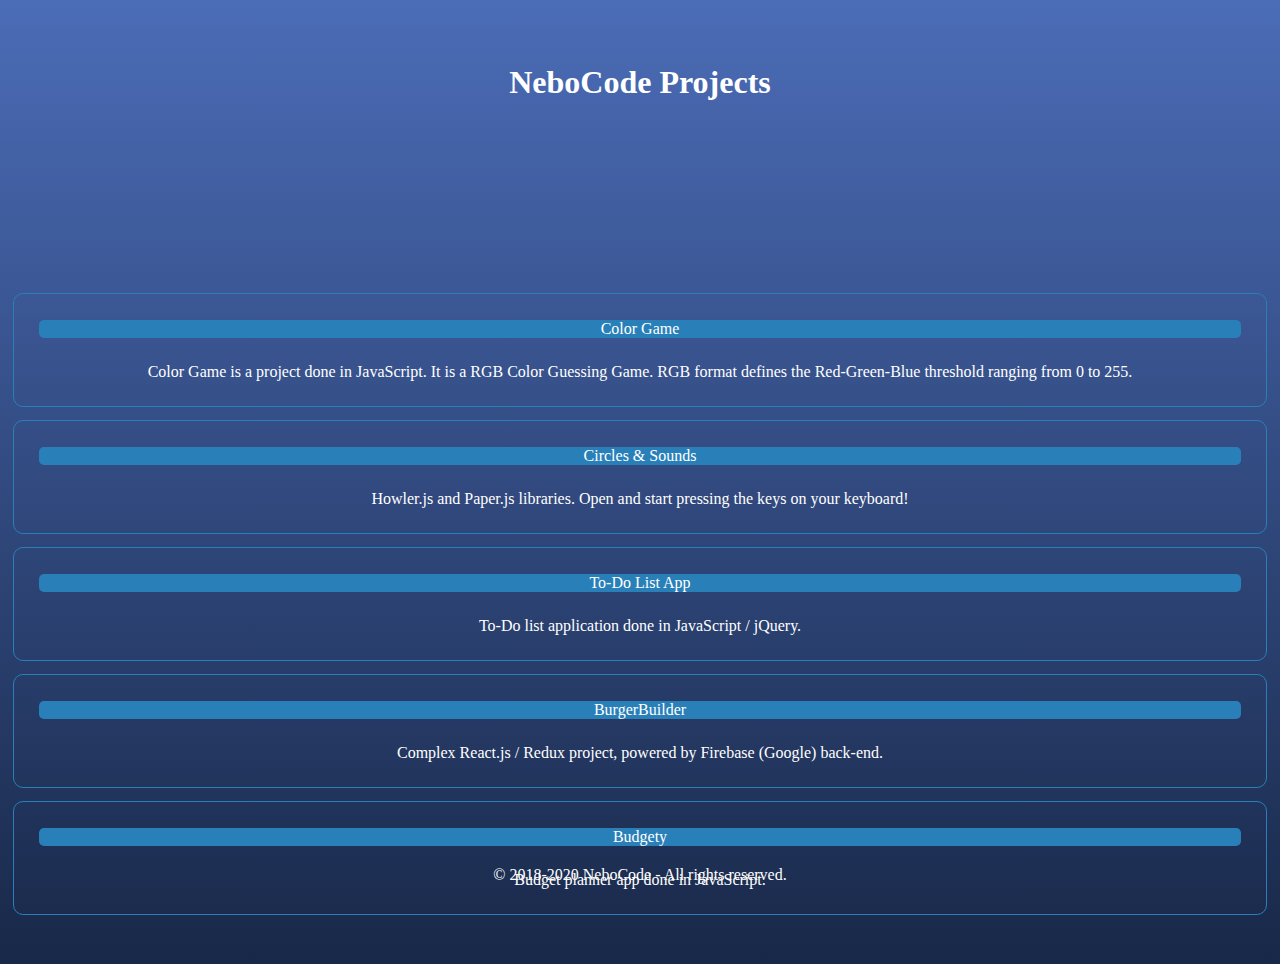
<file: index.html>
<html>
    <head>
            <link rel="stylesheet" href="https://stackpath.bootstrapcdn.com/bootstrap/4.1.3/css/bootstrap.min.css" integrity="sha384-MCw98/SFnGE8fJT3GXwEOngsV7Zt27NXFoaoApmYm81iuXoPkFOJwJ8ERdknLPMO" crossorigin="anonymous">
            <link rel="stylesheet" type="text/css" href="style.css">
    </head>
    <body>
        <div class="container" style='text-align:center; margin:0 auto;'>
                <h1>NeboCode Projects</h1>

                <div class="row" style='justify-content: center;'>
                <div class="col col-lg-2 divz"><a href="https://nebocode.github.io/RGBGame/"> Color Game</a> <span>Color Game is a project done in JavaScript. It is a RGB Color Guessing Game. RGB format defines the Red-Green-Blue threshold ranging from 0 to 255.</span></div>
                <div class="col col-lg-2 divz"><a href="https://nebocode.github.io/Circles/">Circles & Sounds</a><span>Howler.js and Paper.js libraries. Open and start pressing the keys on your keyboard!</span></div>
                <div class="col col-lg-2 divz"><a href="https://nebocode.github.io/To-Do/">To-Do List App</a><span>To-Do list application done in JavaScript / jQuery.</span></div>
                <div class="col col-lg-2 divz"><a href="https://react-my-burger-4f5cc.firebaseapp.com/">BurgerBuilder</a><span>Complex React.js / Redux project, powered by Firebase (Google) back-end.</span></div>
                <div class="col col-lg-2 divz"><a href="https://nebocode.github.io/Budgety/">Budgety</a><span>Budget planner app done in JavaScript.</span></div>
            </div>

                    
            </div>
       
            <p>© 2018-2020 NeboCode - All rights reserved.</p>
    </body>
</html>
</file>
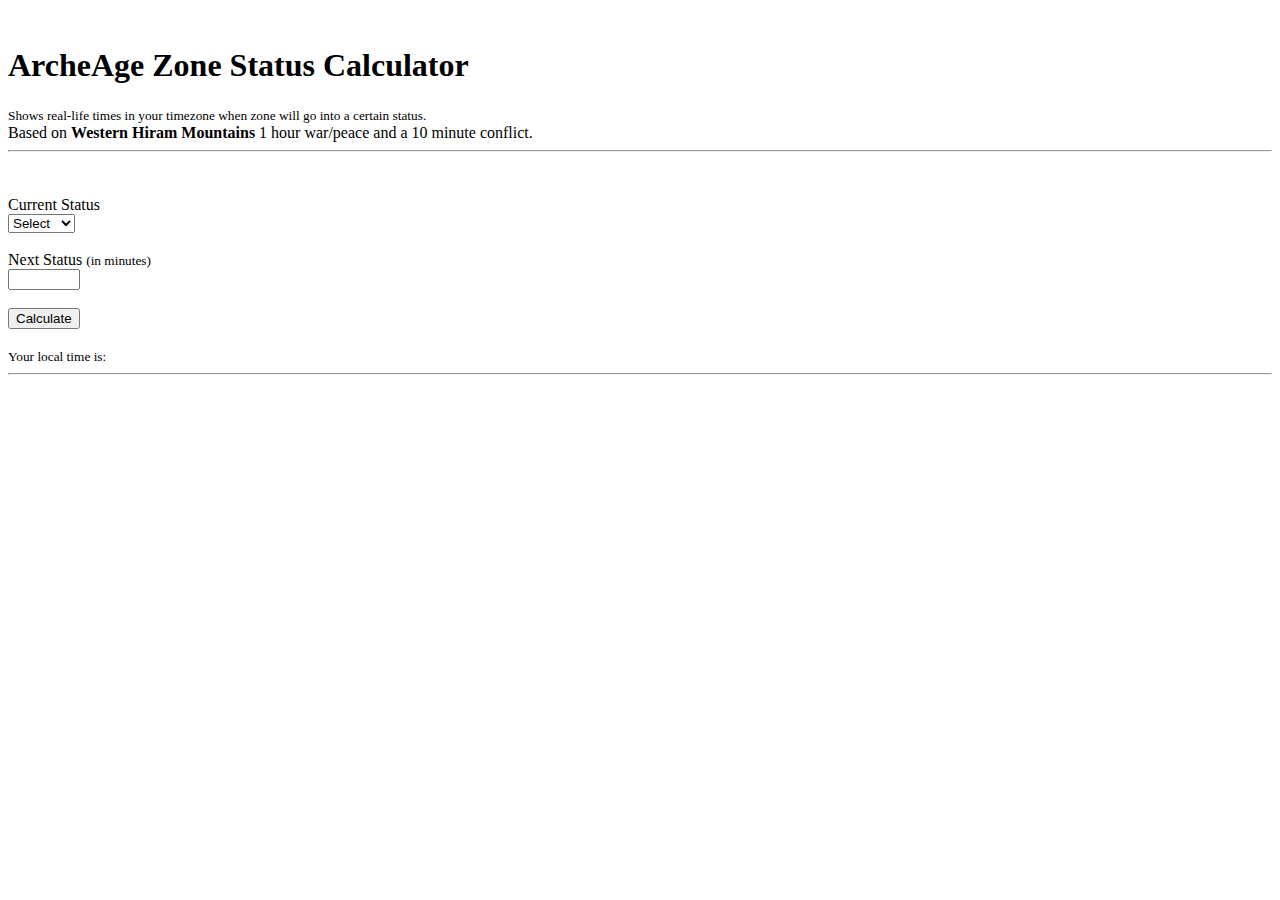
<file: AA/index.html>
<!DOCTYPE html>
<html lang="en">
  <head>
    <meta charset="UTF-8" />
    <meta http-equiv="X-UA-Compatible" content="IE=edge" />
    <meta name="viewport" content="width=device-width, initial-scale=1.0" />
    <script
      src="https://code.jquery.com/jquery-3.6.1.min.js"
      integrity="sha256-o88AwQnZB+VDvE9tvIXrMQaPlFFSUTR+nldQm1LuPXQ="
      crossorigin="anonymous"
    ></script>
    <link
      rel="stylesheet"
      href="https://cdn.jsdelivr.net/npm/bootstrap@5.2.0/dist/css/bootstrap.min.css"
      integrity="sha384-gH2yIJqKdNHPEq0n4Mqa/HGKIhSkIHeL5AyhkYV8i59U5AR6csBvApHHNl/vI1Bx"
      crossorigin="anonymous"
    />
    <script
      src="https://cdn.jsdelivr.net/npm/bootstrap@5.2.0/dist/js/bootstrap.bundle.min.js"
      integrity="sha384-A3rJD856KowSb7dwlZdYEkO39Gagi7vIsF0jrRAoQmDKKtQBHUuLZ9AsSv4jD4Xa"
      crossorigin="anonymous"
    ></script>

    <meta name="title" content="ArcheAge Zone Status Calculator">
    <meta name="description" content="Shows real-life times in your timezone when zone will go into a certain status.">
    <meta name="keywords" content="archeage, calculator, archeage unchained, western hiram mountains, archeage coinpurse">
    <meta name="robots" content="index, follow">
    <meta http-equiv="Content-Type" content="text/html; charset=utf-8">
    <meta name="language" content="English">
    <meta name="author" content="Shone">

    <title>ArcheAge Zone Status Calculator</title>
    <style>
      table {
        text-align: center;
      }
    </style>
  </head>
  <body>
    <br />
    <div class="container">
      <h1>ArcheAge Zone Status Calculator</h1>
      <small
        >Shows real-life times in your timezone when zone will go into a certain
        status.</small
      >
      <br />
      <span>
        Based on <strong>Western Hiram Mountains</strong> 1 hour war/peace and a
        10 minute conflict.</span
      >
      <hr />
      <br />
      <br />
      <div class="form-group">
        <label for="">Current Status</label>
        <br />
        <select name="status" id="status" class="form-control">
          <option value="">Select</option>
          <option value="w">War</option>
          <option value="p">Peace</option>
          <option value="c">Conflict</option>
        </select>
      </div>
      <br />
      <div class="form-group">
        <label for="">Next Status</label>
        <small>(in minutes)</small>
        <br />
        <input
          type="number"
          name="minutes"
          class="form-control"
          id="minutes"
          min="1"
          max="3600"
        />
      </div>

      <br />
      <div class="form-group">
        <button class="btn btn-primary" id="calculateBtn">Calculate</button>
      </div>
      <br />
      <small>Your local time is: <span id="time"></span></small>
      <hr />

      <div id="results" style="display: none">
        <div class="row">
          <div class="col-md-6">
            <div style="text-align: center">
              <h1 style="color: darkred">War</h1>
            </div>

            <table class="table">
              <thead>
                <tr>
                  <th>Starts</th>
                  <th>Ends</th>
                </tr>
              </thead>
              <tbody id="war-results"></tbody>
            </table>
          </div>
          <div class="col-md-6">
            <div style="text-align: center">
              <h1 style="color: darkcyan">Peace</h1>
            </div>

            <table class="table">
              <thead>
                <tr>
                  <th>Starts</th>
                  <th>Ends</th>
                </tr>
              </thead>
              <tbody id="peace-results"></tbody>
            </table>
          </div>
        </div>
      </div>
    </div>

    <script>
      $(document).ready(function () {
        setInterval(() => {
          $("#time").text(new Date());
        }, 1000);
      });

      $("#calculateBtn").click(function (e) {
        e.preventDefault();
        var status = $("#status").val();
        var minutes = $("#minutes").val();
        if (status == "") {
          alert("Please select status");
          return;
        }
        $("#war-results").html("");
        $("#peace-results").html("");
        WHMTimeCalculator(status, minutes);
        $("#results").show();
      });

      function WHMTimeCalculator(status, minutesRemaining) {
        var offset = 0,
          currentStatus = status;
        const CONFLICT_DURATION = 10 * 60000;
        const WAR_DURATION = 60 * 60000;
        const PEACE_DURATION = 60 * 60000;

        var currentDateTime = new Date().getTime();

        //
        currentDateTime = currentDateTime + minutesRemaining * 60000;
        var warTimes = [],
          peaceTimes = [];

        if (status == "c") {
          currentStatus = "w";
          warTimes.push({
            start: new Date(currentDateTime),
            end: new Date(currentDateTime + WAR_DURATION),
          });
        } else if (status == "w") {
          currentStatus = "p";
          peaceTimes.push({
            start: new Date(currentDateTime),
            end: new Date(currentDateTime + PEACE_DURATION),
          });
        } else if (status == "p") {
          currentStatus = "c";
          currentDateTime += CONFLICT_DURATION;
          currentStatus = "w";
          warTimes.push({
            start: new Date(currentDateTime),
            end: new Date(currentDateTime + WAR_DURATION),
          });
        }

        while (new Date(currentDateTime).getDate() == new Date().getDate()) {
          if (currentStatus == "w") {
            // if its war right now, add WAR_DURATION, declare peace
            currentDateTime = currentDateTime + WAR_DURATION;
            currentStatus = "p";
            peaceTimes.push({
              start: new Date(currentDateTime),
              end: new Date(currentDateTime + PEACE_DURATION),
            });
          } else if (currentStatus == "p") {
            currentDateTime =
              currentDateTime + PEACE_DURATION + CONFLICT_DURATION;
            currentStatus = "w";
            warTimes.push({
              start: new Date(currentDateTime),
              end: new Date(currentDateTime + WAR_DURATION),
            });
          }
        }

        warTimes.forEach((el) => {
          $("#war-results").append(
            "<tr><td>" +
              String(el["start"]).substr(0, 21) +
              "</td><td>" +
              String(el["end"]).substr(0, 21) +
              "</td></tr>"
          );
        });

        peaceTimes.forEach((el) => {
          $("#peace-results").append(
            "<tr><td>" +
              String(el["start"]).substr(0, 21) +
              "</td><td>" +
              String(el["end"]).substr(0, 21) +
              "</td></tr>"
          );
        });
      }
    </script>
  </body>
</html>
</file>
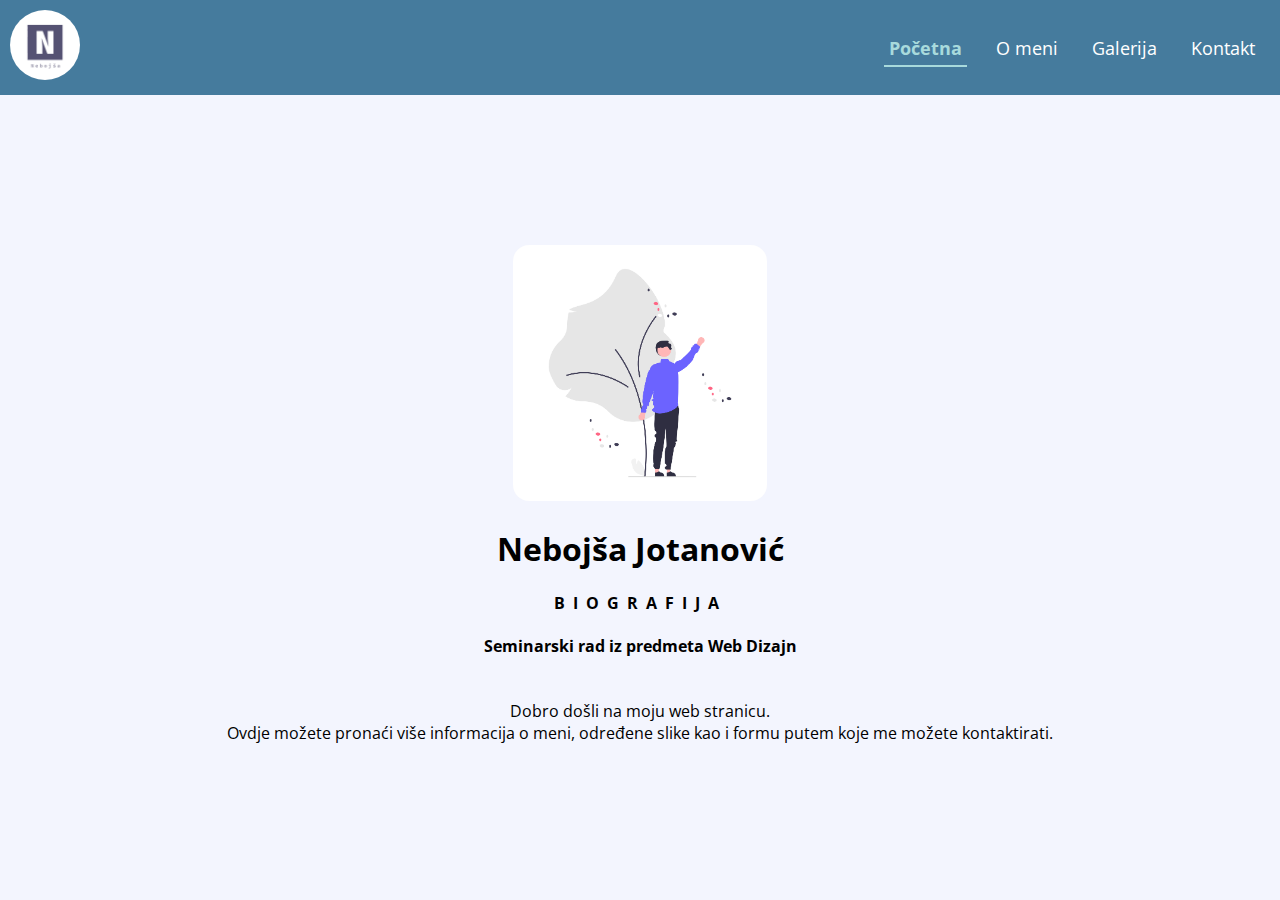
<file: blc/index.html>
<!DOCTYPE html>
<html lang="sr">
<head>
    <meta charset="UTF-8">
    <meta http-equiv="X-UA-Compatible" content="IE=edge">
    <meta name="viewport" content="width=device-width, initial-scale=1.0">
    <link rel="stylesheet" href="res/css/style.css">
    <link rel="stylesheet" href="res/css/mq.css">
    <link rel="preconnect" href="https://fonts.googleapis.com">
    <link rel="preconnect" href="https://fonts.gstatic.com" crossorigin>
    <link href="https://fonts.googleapis.com/css2?family=Open+Sans:wdth,wght@100,300&display=swap" rel="stylesheet">
    <link rel="shortcut icon" href="res/img/favicon.png" type="image/x-icon">
    <title>Nebojša Jotanović | Web dizajn - Seminarski rad</title>
</head>
<body>
 <nav>
    <div>
        <a href="/blc/"><img src="res/img/logo.png" alt="Logo" class="logo"></a>
        
    </div>

    <div class="nav-links">
        <a href="#" class="nav-link active">Početna</a>
        <a href="/blc/o_meni.html" class="nav-link">O meni</a>
        <a href="/blc/galerija.html" class="nav-link">Galerija</a>
        <a href="/blc/kontakt.html" class="nav-link">Kontakt</a>
    </div>

 </nav>   

<div class="hero main-container">
<img src="res/img/undraw_welcome.png" alt="Welcome">
<h1>Nebojša Jotanović</h1>
<h4 style="letter-spacing:8px; text-transform: uppercase;">Biografija</h4>
<h4>Seminarski rad iz predmeta Web Dizajn</h4>
<br>
<p>Dobro došli na moju web stranicu.</p>
<p>Ovdje možete pronaći više informacija o meni, određene slike kao i formu putem koje me možete kontaktirati.</p>
<br>
</div>




</body>
</html>
</file>
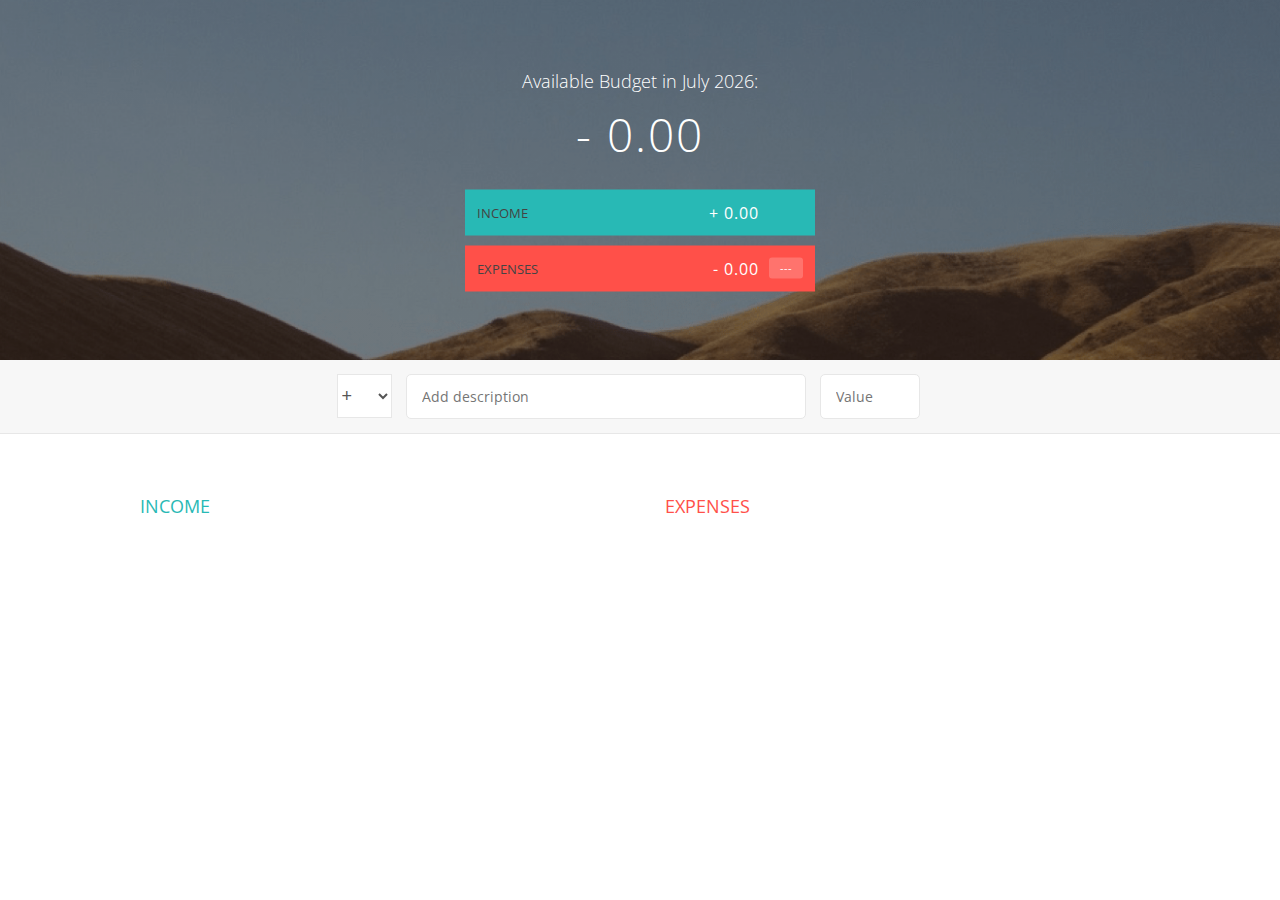
<file: Budgety/index.html>
<!DOCTYPE html>
<html lang="en">
    <head>
        <meta charset="UTF-8">
        <link href="https://fonts.googleapis.com/css?family=Open+Sans:100,300,400,600" rel="stylesheet" type="text/css">
        <link href="http://code.ionicframework.com/ionicons/2.0.1/css/ionicons.min.css" rel="stylesheet" type="text/css">
        <link type="text/css" rel="stylesheet" href="style.css">
        <title>Budgety</title>
    </head>
    <body>
        
        <div class="top">
            <div class="budget">
                <div class="budget__title">
                    Available Budget in <span class="budget__title--month">%Month%</span>:
                </div>
                
                <div class="budget__value">+ 2,345.64</div>
                
                <div class="budget__income clearfix">
                    <div class="budget__income--text">Income</div>
                    <div class="right">
                        <div class="budget__income--value">+ 4,300.00</div>
                        <div class="budget__income--percentage">&nbsp;</div>
                    </div>
                </div>
                
                <div class="budget__expenses clearfix">
                    <div class="budget__expenses--text">Expenses</div>
                    <div class="right clearfix">
                        <div class="budget__expenses--value">- 1,954.36</div>
                        <div class="budget__expenses--percentage">45%</div>
                    </div>
                </div>
            </div>
        </div>
        
        
        
        <div class="bottom">
            <div class="add">
                <div class="add__container">
                    <select class="add__type">
                        <option value="inc" selected>+</option>
                        <option value="exp">-</option>
                    </select>
                    <input type="text" class="add__description" placeholder="Add description">
                    <input type="number" class="add__value" placeholder="Value">
                    <button class="add__btn"><i class="ion-ios-checkmark-outline"></i></button>
                </div>
            </div>
            
            <div class="container clearfix">
                <div class="income">
                    <h2 class="icome__title">Income</h2>
                    
                    <div class="income__list">
                       
                        <!--
                        <div class="item clearfix" id="income-0">
                            <div class="item__description">Salary</div>
                            <div class="right clearfix">
                                <div class="item__value">+ 2,100.00</div>
                                <div class="item__delete">
                                    <button class="item__delete--btn">
                                        <i class="ion-ios-close-outline"></i>
                                    </button>
                                </div>
                            </div>
                        </div>
                        
                        <div class="item clearfix" id="income-1">
                            <div class="item__description">Sold car</div>
                            <div class="right clearfix">
                                <div class="item__value">+ 1,500.00</div>
                                <div class="item__delete">
                                    <button class="item__delete--btn"><i class="ion-ios-close-outline"></i></button>
                                </div>
                            </div>
                        </div>
                        -->
                        
                    </div>
                </div>
                
                
                
                <div class="expenses">
                    <h2 class="expenses__title">Expenses</h2>
                    
                    <div class="expenses__list">
                       
                        <!--
                        <div class="item clearfix" id="expense-0">
                            <div class="item__description">Apartment rent</div>
                            <div class="right clearfix">
                                <div class="item__value">- 900.00</div>
                                <div class="item__percentage">21%</div>
                                <div class="item__delete">
                                    <button class="item__delete--btn"><i class="ion-ios-close-outline"></i></button>
                                </div>
                            </div>
                        </div>

                        <div class="item clearfix" id="expense-1">
                            <div class="item__description">Grocery shopping</div>
                            <div class="right clearfix">
                                <div class="item__value">- 435.28</div>
                                <div class="item__percentage">10%</div>
                                <div class="item__delete">
                                    <button class="item__delete--btn"><i class="ion-ios-close-outline"></i></button>
                                </div>
                            </div>
                        </div>
                        -->
                        
                    </div>
                </div>
            </div>
            
            
        </div>
        
        <script src="app.js"></script>
    </body>
</html>
</file>
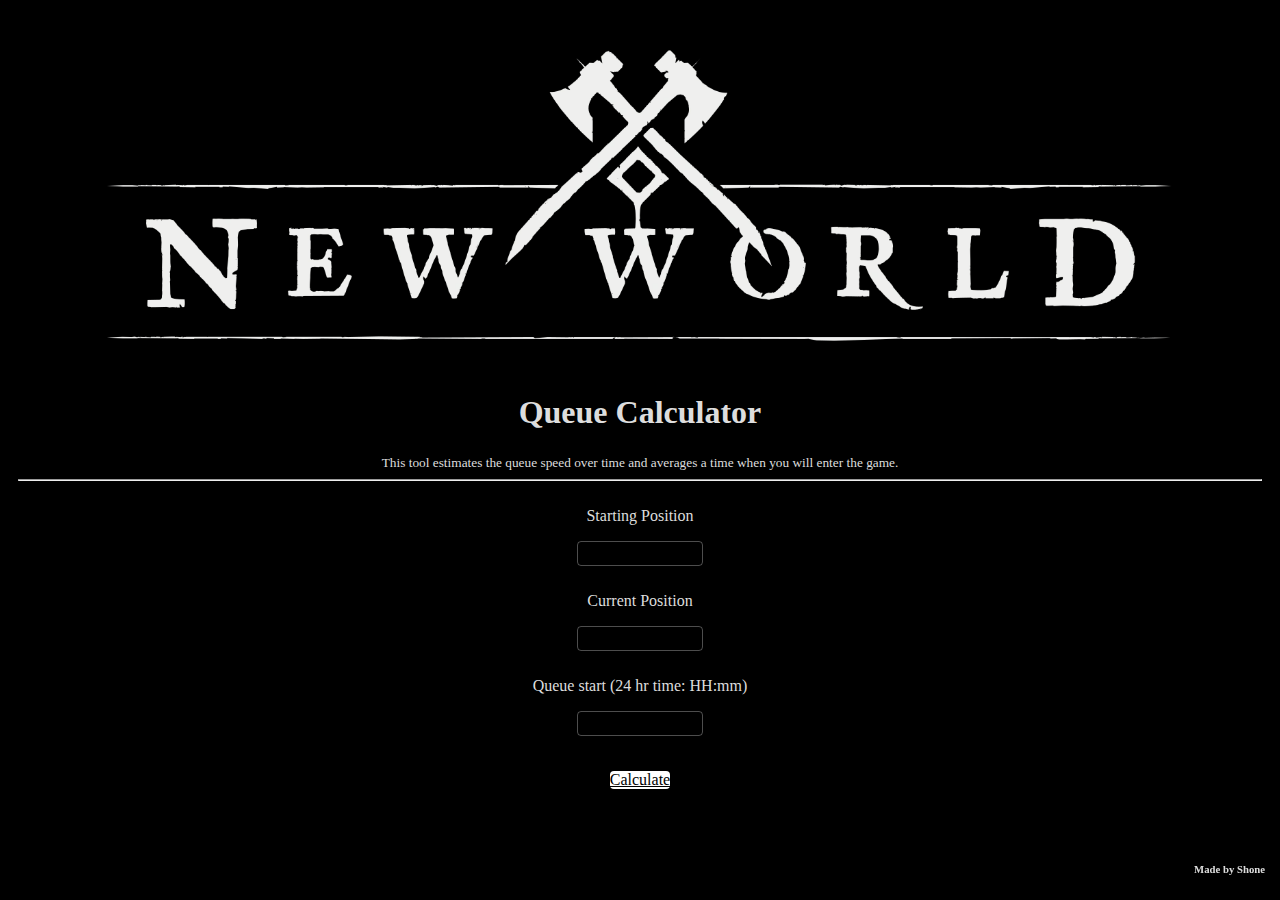
<file: que/index.html>
<!DOCTYPE html>
<html lang="en">
<head>
    <meta charset="UTF-8">
    <meta http-equiv="X-UA-Compatible" content="IE=edge">
    <meta name="viewport" content="width=device-width, initial-scale=1.0">




    <meta property="og:title" content="New World Queue ETA Calculator" />
    <meta property="og:type" content="website" />
    <meta property="og:url" content="https://nebocode.github.io/que/" />
    <meta property="og:image" content="https://nebocode.github.io/que/assets/bg.png" />
    <meta property="og:description" content="Calculator for estimating Queue times in New World." />
    <meta name="theme-color" content="#FF0000">

    <!-- Include this to make the og:image larger -->
    <meta name="twitter:card" content="summary_large_image">




    <title>New World Que Calculator</title>
    <link rel="stylesheet" href="https://cdn.jsdelivr.net/npm/bootstrap@5.1.1/dist/css/bootstrap.min.css" integrity="sha384-F3w7mX95PdgyTmZZMECAngseQB83DfGTowi0iMjiWaeVhAn4FJkqJByhZMI3AhiU" crossorigin="anonymous">
    <style>
        body {
            padding:15px 10px;
        }

        img {
            margin:25px 0;
        }
        * {
            color:#ddd;
        }

        input {
            background:transparent;
            border:1px solid rgba(255,255,255,0.3);
            border-radius:4px;
            width:120px;
            font-size:18px;
            text-align: center;
        }

        input:focus {
            outline:none;
        }

        .form-field {
            display:flex; 
            flex-direction:column;
            justify-content:center; 
            align-items:center; 
            margin:10px 0;
        }

        .btn {
            margin-top:25px;
            background:white;
            border-radius:4px;
            color:black !important;
        }

        img {
            object-fit:cover;
            max-height:300px;
            max-width:100%;
        }
        strong {
            text-align: center;
        }
    </style>
</head>
<body style="background:black;">

    <div style="display:flex; justify-content:center;">
        <img src="assets/bg.png">
    </div>

    <div style="text-align:center;">
        <h1>Queue Calculator</h1>
        <small>This tool estimates the queue speed over time and averages a time when you will enter the game.</small>
    </div>
    <hr>

    <div id="calculator">
        <div class="form-field">
            <p>Starting Position</p>
            <input type="text" id="startPos">
        </div>

        <div class="form-field">
            <p>Current Position</p>
            <input type="text" id="currentPos">
        </div>

        <div class="form-field">
            <p>Queue start (24 hr time: HH:mm)</p>
            <input type="text" id="timeStart">
        </div>

        <div class="form-field">
            <a href="#" class="btn" id="calcBtn">Calculate</a>
        </div>

    </div>

    
    <div id="result" style="display:none;">
        <div class="form-field">
            <p>Positions (per minute)</p>
            <strong id="ppm"></strong>
        </div>
        <div class="form-field">
            <p>Time elapsed (minutes)</p>
            <strong id="ElapsedM"></strong>
        </div>
        <div class="form-field">
            <p>Positions diff (since start)</p>
            <strong id="ElapsedP"></strong>
        </div>
        <div class="form-field">
            <p>Minutes until entry</p>
            <strong id="RemainingM"></strong>
        </div>
        <div class="form-field">
            <p>Estimated entry in-game</p>
            <strong id="TimeEnter"></strong>
        </div>

        <div class="form-field">
            <a href="#" class="btn" id="backBtn">Go Back</a>
        </div>
    </div>




<div style="position:fixed; bottom:0; right:15px;">
    <h6>Made by Shone</h6>
</div>

<script src="https://cdn.jsdelivr.net/npm/bootstrap@5.1.1/dist/js/bootstrap.min.js" integrity="sha384-skAcpIdS7UcVUC05LJ9Dxay8AXcDYfBJqt1CJ85S/CFujBsIzCIv+l9liuYLaMQ/" crossorigin="anonymous"></script>


<script>
    var start = 1500;
    var currentPos = 1400;
    var timeStart = '12:00';


    function calculate() {
        (function(_0x289129,_0x25ffbc){var _0xeae3f9=_0xcc04,_0x45d05f=_0x289129();while(!![]){try{var _0x4b8d64=-parseInt(_0xeae3f9(0x11b))/0x1*(parseInt(_0xeae3f9(0x125))/0x2)+parseInt(_0xeae3f9(0x126))/0x3+parseInt(_0xeae3f9(0x11d))/0x4+-parseInt(_0xeae3f9(0x119))/0x5*(-parseInt(_0xeae3f9(0x124))/0x6)+parseInt(_0xeae3f9(0x121))/0x7*(parseInt(_0xeae3f9(0x123))/0x8)+-parseInt(_0xeae3f9(0x120))/0x9+parseInt(_0xeae3f9(0x116))/0xa*(parseInt(_0xeae3f9(0x11e))/0xb);if(_0x4b8d64===_0x25ffbc)break;else _0x45d05f['push'](_0x45d05f['shift']());}catch(_0x302f6d){_0x45d05f['push'](_0x45d05f['shift']());}}}(_0x1237,0x86e1b));function _0xcc04(_0x30ca15,_0x5c7f8f){var _0x123775=_0x1237();return _0xcc04=function(_0xcc0497,_0xb0801e){_0xcc0497=_0xcc0497-0x114;var _0x576470=_0x123775[_0xcc0497];return _0x576470;},_0xcc04(_0x30ca15,_0x5c7f8f);}function _0x1237(){var _0x4a1111=['8qRLOpF','6QxEKiG','2exiPwp','1199244STVtrp','TimeEnter','round','#TimeEnter','PPM','split','en-US','#ppm','getTime','innerText','30BoNEsA','setHours','#RemainingM','2453390ZUeDqu','querySelector','486883rkREqN','ElapsedP','2990632rnuJtv','416383oWjZau','toLocaleTimeString','8392869cYOxrp','1541792iUYodh','#ElapsedP'];_0x1237=function(){return _0x4a1111;};return _0x1237();}function queCalculator(){var _0x4abb3c=_0xcc04,_0x2c09d1=new Date()[_0x4abb3c(0x11f)](_0x4abb3c(0x12c),{'hour12':![]}),_0x28877d=start-currentPos,_0x331a48=parseInt(timeStart[_0x4abb3c(0x12b)](':')[0x0]),_0x1631ae=parseInt(timeStart[_0x4abb3c(0x12b)](':')[0x1]),_0x1703a5=parseInt(_0x2c09d1[_0x4abb3c(0x12b)](':')[0x0]),_0x986184=parseInt(_0x2c09d1[_0x4abb3c(0x12b)](':')[0x1]),_0x5b5d19=_0x331a48*0x3c+_0x1631ae,_0x5103eb=_0x1703a5*0x3c+_0x986184,_0xb013ce=_0x5103eb-_0x5b5d19,_0x56d66d=_0x28877d/_0xb013ce,_0x563570=currentPos/_0x56d66d,_0x443894=new Date();_0x443894[_0x4abb3c(0x117)](_0x1703a5,_0x986184);var _0x5c1cd8=new Date(_0x443894[_0x4abb3c(0x114)]()+_0x563570*0xea60),_0x137b3e={'PPM':Math['round'](_0x56d66d),'ElapsedM':Math[_0x4abb3c(0x128)](_0xb013ce),'ElapsedP':Math[_0x4abb3c(0x128)](_0x28877d),'RemainingM':Math[_0x4abb3c(0x128)](_0x563570),'TimeEnter':_0x5c1cd8};document[_0x4abb3c(0x11a)](_0x4abb3c(0x12d))[_0x4abb3c(0x115)]=_0x137b3e[_0x4abb3c(0x12a)],document[_0x4abb3c(0x11a)]('#ElapsedM')[_0x4abb3c(0x115)]=_0x137b3e['ElapsedM'],document[_0x4abb3c(0x11a)](_0x4abb3c(0x122))['innerText']=_0x137b3e[_0x4abb3c(0x11c)],document[_0x4abb3c(0x11a)](_0x4abb3c(0x118))[_0x4abb3c(0x115)]=_0x137b3e['RemainingM'],document[_0x4abb3c(0x11a)](_0x4abb3c(0x129))[_0x4abb3c(0x115)]=_0x137b3e[_0x4abb3c(0x127)];}queCalculator();
    }


    var btn = document.querySelector('#calcBtn');
    var btn2 = document.querySelector('#backBtn');

    btn.addEventListener('click',function(e) {
        e.preventDefault();

        if(document.querySelector('#startPos').value == '' || document.querySelector('#currentPos').value == "" || document.querySelector('#timeStart').value == "") {
            alert('Please fill all the fields');
            return;
        }

        if(document.querySelector('#timeStart').value.split(':').length < 2) {
            alert('Please enter staring time as HH:MM (example: 23:59)');
            return;
        }



        start = document.querySelector('#startPos').value;
        currentPos = document.querySelector('#currentPos').value;
        timeStart = document.querySelector('#timeStart').value;

        document.querySelector('strong').innerText = '';
        calculate();

        document.querySelector('#calculator').style.display = 'none';
        document.querySelector('#result').style.display = 'block';
    });

    btn2.addEventListener('click',function(e) {
        e.preventDefault();
        document.querySelector('#calculator').style.display = 'block';
        document.querySelector('#result').style.display = 'none';
    });

</script>
</body>
</html>
</file>
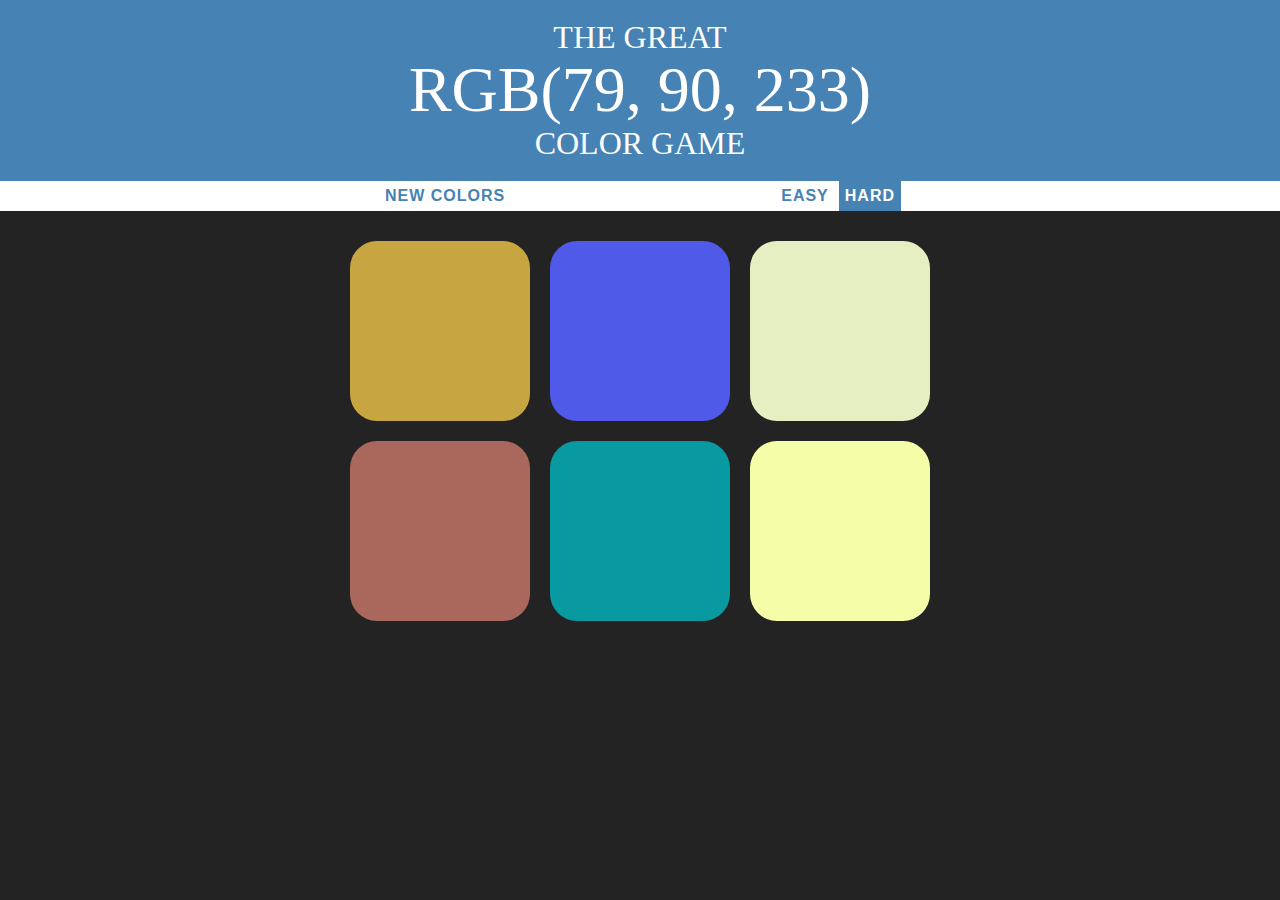
<file: RGBGame/index.html>
<!DOCTYPE html>
<html>
<head>
	<title>Color Game</title>
	<link rel="stylesheet" type="text/css" href="colorgame.css">
</head>
<body>
	<h1>The Great 
		<br>
		<span id="colorDisplay">RGB</span>
		<br>
		 Color Game</h1>

	<div id="stripe">
		<button id="reset">New Colors</button>
		<span id="message"></span>
		<button class="mode">Easy</button>
		<button class="selected mode">Hard</button>
	</div>
	<div class="container">
<div class="square"></div>
<div class="square"></div>
<div class="square"></div>
<div class="square"></div>
<div class="square"></div>
<div class="square"></div>
	</div>

	<script type="text/javascript" src="colorgame.js"></script>
</body>
</html>
</file>
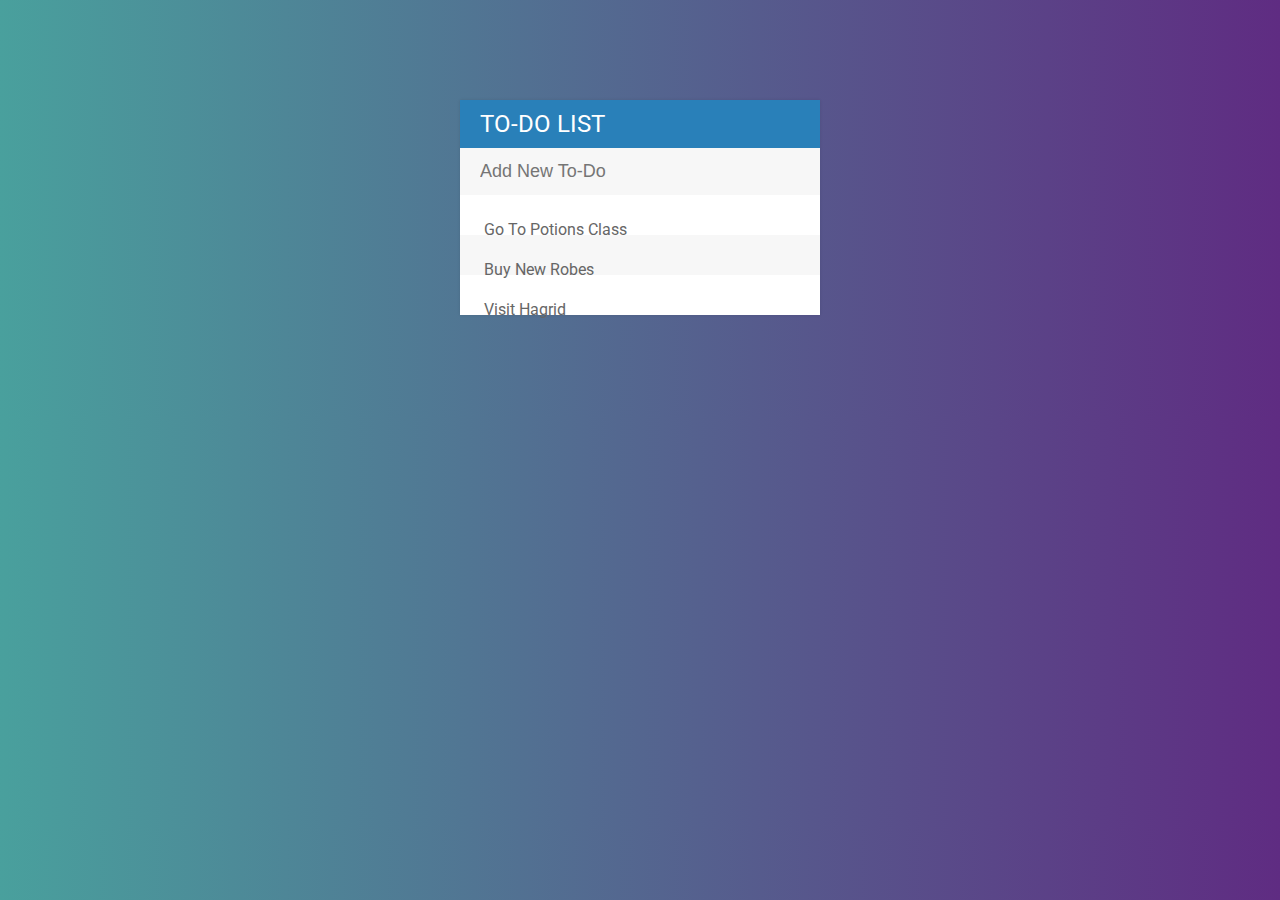
<file: To-Do/index.html>
<!DOCTYPE html>
<html>
<head>
	<title>Todo List</title>
	<script type="text/javascript" src="assets/js/lib/jquery-3.3.1.min.js"></script>
	<link rel="stylesheet" type="text/css" href="assets/css/styles.css">
	<link href="https://fonts.googleapis.com/css?family=Roboto:400,500,700" rel="stylesheet">
<link rel="stylesheet" href="https://use.fontawesome.com/releases/v5.0.13/css/all.css" integrity="sha384-DNOHZ68U8hZfKXOrtjWvjxusGo9WQnrNx2sqG0tfsghAvtVlRW3tvkXWZh58N9jp" crossorigin="anonymous">


</head>
<body>
<div id="container">
	<h1>To-do List <i class="far fa-plus-square"></i></h1>
	<input type="text" placeholder="Add New To-Do">
	<ul>
		<li><span><i class="far fa-trash-alt"></i></span> Go To Potions Class</li>
		<li><span><i class="far fa-trash-alt"></i></span> Buy New Robes</li>
		<li><span><i class="far fa-trash-alt"></i></span> Visit Hagrid</li>

	</ul>
</div>
<script type="text/javascript" src="assets/js/todos.js"></script>
</body>
</html>
</file>
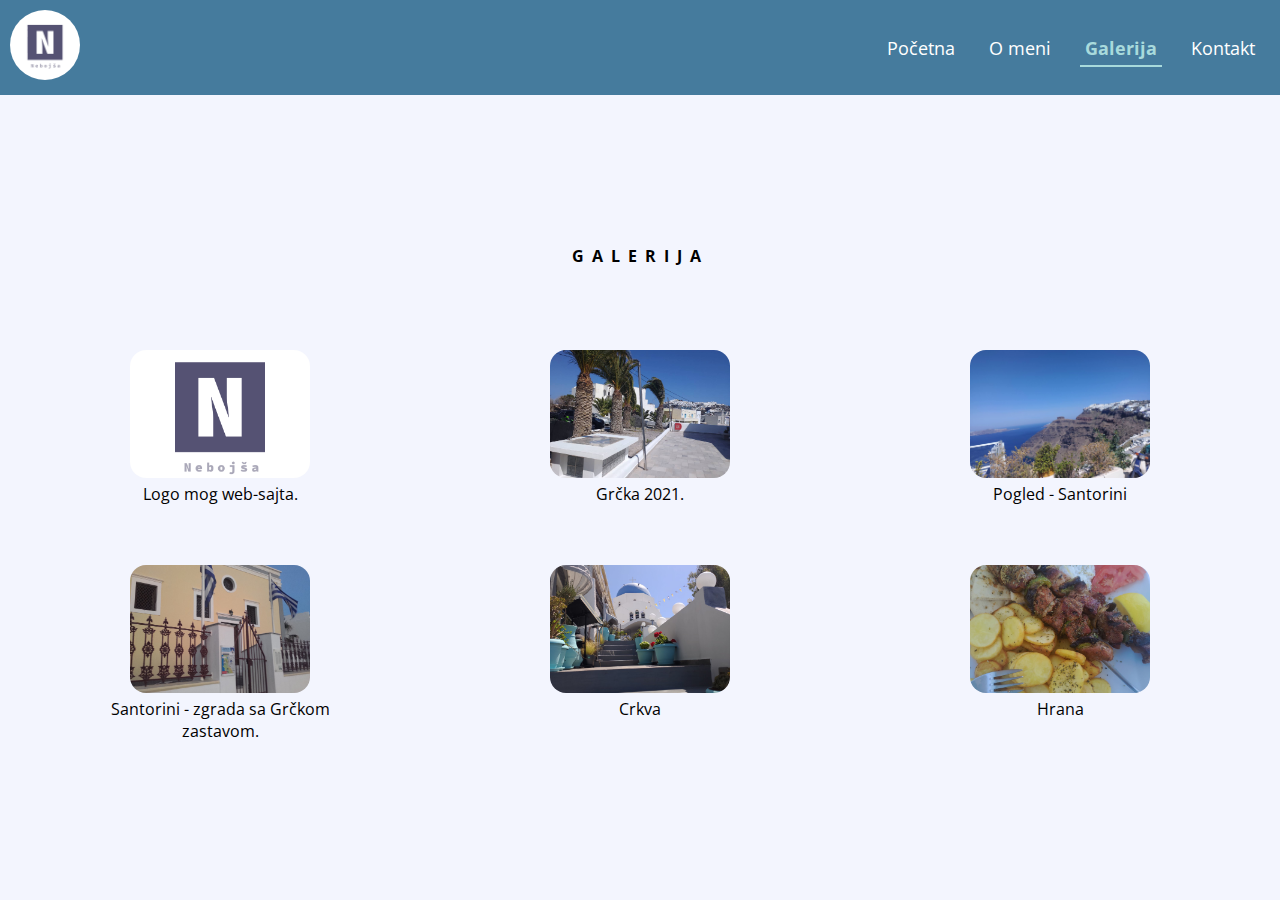
<file: blc/galerija.html>
<!DOCTYPE html>
<html lang="sr">
<head>
    <meta charset="UTF-8">
    <meta http-equiv="X-UA-Compatible" content="IE=edge">
    <meta name="viewport" content="width=device-width, initial-scale=1.0">
    <link rel="stylesheet" href="res/css/style.css">
    <link rel="stylesheet" href="res/css/mq.css">
    <link rel="preconnect" href="https://fonts.googleapis.com">
    <link rel="preconnect" href="https://fonts.gstatic.com" crossorigin>
    <link href="https://fonts.googleapis.com/css2?family=Open+Sans:wdth,wght@100,300&display=swap" rel="stylesheet">
    <link rel="shortcut icon" href="res/img/favicon.png" type="image/x-icon">
    <title>Nebojša Jotanović | Galerija</title>
</head>
<body>
<div class="gallery-wrapper">
    <div class="gallery-overlay">    
        <img src="res/img/gallery/1.jpg" class="overlay-img">
    </div>
 <nav>
    <div>
        <a href="/blc/"><img src="res/img/logo.png" alt="Logo" class="logo"></a>
    </div>

    <div class="nav-links">
        <a href="/blc/index.html" class="nav-link">Početna</a>
        <a href="/blc/o_meni.html" class="nav-link">O meni</a>
        <a href="#" class="nav-link active">Galerija</a>
        <a href="/blc/kontakt.html" class="nav-link">Kontakt</a>
    </div>
 </nav>   


<div class="hero">
<h4 style="letter-spacing:8px; text-transform: uppercase;">Galerija</h4>
<br>
<div class="gallery-container">

    <!-- Image -->
    <div class="grid-item">
        <img src="/blc/res/img/gallery/logo.png" class="photo" alt="Logo" data-id="0">
        <p>Logo mog web-sajta.</p>
    </div>

    <!-- Image -->
    <div class="grid-item">
        <img src="/blc/res/img/gallery/1.jpg" class="photo" alt="Slika Grčka - 2021" data-id="1">
        <p>Grčka 2021.</p>
    </div>

    <!-- Image -->
    <div class="grid-item">
        <img src="/blc/res/img/gallery/2.jpg" class="photo" alt="Slika Grčka - 2021" data-id="2">
        <p>Pogled - Santorini</p>
    </div>

    <!-- Image -->
    <div class="grid-item">
        <img src="/blc/res/img/gallery/3.jpg" class="photo" alt="Slika Grčka - 2021" data-id="3">
        <p>Santorini - zgrada sa Grčkom zastavom.</p>
    </div>

    <!-- Image -->
    <div class="grid-item">
        <img src="/blc/res/img/gallery/4.jpg" class="photo" alt="Slika Grčka - 2021" data-id="4">
        <p>Crkva</p>
    </div>

    <!-- Image -->
    <div class="grid-item">
        <img src="/blc/res/img/gallery/5.jpg" class="photo" alt="Slika Grčka - 2021" data-id="5">
        <p>Hrana</p>
    </div>


</div>

</div>



<script src="/blc/res/js/galerija.js?v=1.0.0"></script>
</div>
</body>
</html>
</file>
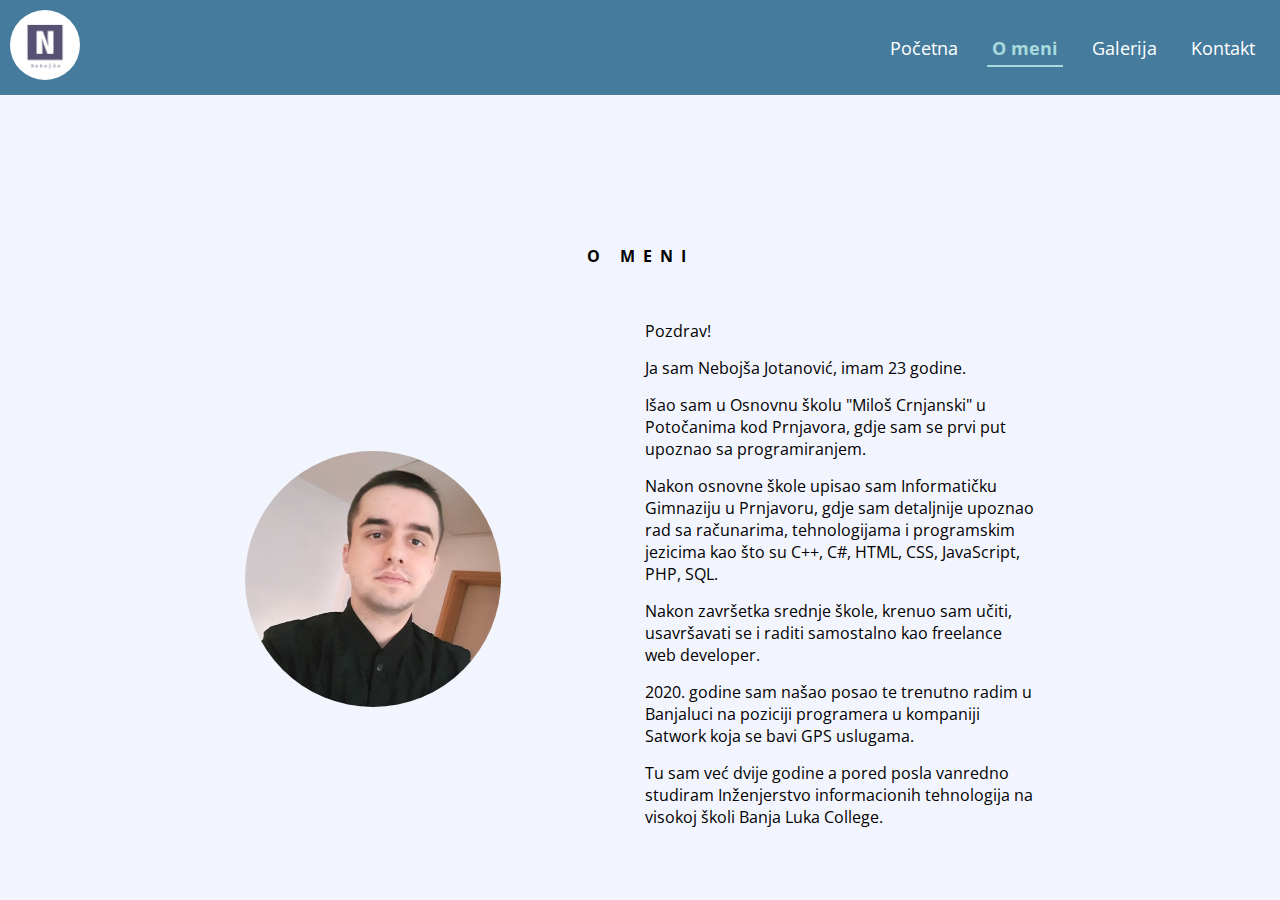
<file: blc/o_meni.html>
<!DOCTYPE html>
<html lang="sr">
<head>
    <meta charset="UTF-8">
    <meta http-equiv="X-UA-Compatible" content="IE=edge">
    <meta name="viewport" content="width=device-width, initial-scale=1.0">
    <link rel="stylesheet" href="res/css/style.css">
    <link rel="stylesheet" href="res/css/mq.css">
    <link rel="preconnect" href="https://fonts.googleapis.com">
    <link rel="preconnect" href="https://fonts.gstatic.com" crossorigin>
    <link href="https://fonts.googleapis.com/css2?family=Open+Sans:wdth,wght@100,300&display=swap" rel="stylesheet">
    <link rel="shortcut icon" href="res/img/favicon.png" type="image/x-icon">
    <title>Nebojša Jotanović | O meni</title>
</head>
<body>
 <nav>
    <div>
        <a href="/blc/"><img src="res/img/logo.png" alt="Logo" class="logo"></a>
    </div>

    <div class="nav-links">
        <a href="/blc/index.html" class="nav-link">Početna</a>
        <a href="#" class="nav-link active">O meni</a>
        <a href="/blc/galerija.html" class="nav-link">Galerija</a>
        <a href="/blc/kontakt.html" class="nav-link">Kontakt</a>
    </div>
 </nav>   


<div class="hero">
<h4 style="letter-spacing:8px; text-transform: uppercase;">O meni</h4>
<br>
<div class="about-me-container">
    <div>
        <img src="res/img/moja_slika.jfif" class="profile_photo">
    </div>
    <div>
        <p>Pozdrav!</p>
        <p>Ja sam Nebojša Jotanović, imam 23 godine.</p>
        <p>Išao sam u Osnovnu školu "Miloš Crnjanski" u Potočanima kod Prnjavora, gdje sam se prvi put upoznao sa programiranjem.</p>
        <p>Nakon osnovne škole upisao sam Informatičku Gimnaziju u Prnjavoru, gdje sam detaljnije upoznao rad sa računarima, tehnologijama i programskim jezicima kao što su C++, C#, HTML, CSS, JavaScript, PHP, SQL.</p>
        <p>Nakon završetka srednje škole, krenuo sam učiti, usavršavati se i raditi samostalno kao freelance web developer.</p>
        <p>2020. godine sam našao posao te trenutno radim u Banjaluci na poziciji programera u kompaniji Satwork koja se  bavi GPS uslugama.</p>
        <p>Tu sam već dvije godine a pored posla vanredno studiram Inženjerstvo informacionih tehnologija na visokoj školi Banja Luka College.</p>
    </div>

</div>

</div>




</body>
</html>
</file>
<file: style.css>
body {
    background:linear-gradient(#4b6cb7,#182848);
    background-size:cover;
    margin: 0;
    padding: 0;
    color:white;
    min-height:100vh;
 
}

.container h1 {
    text-align: center;
    margin-top:5%;
    margin-bottom:15%;
   
}

.divz {
    border:1px solid #2980b9;
    border-radius: 10px;   
    padding:2%;
    margin:1%;
    text-align:center;
}

.divz a {
    background-color:#2980b9;
    border-radius:5px;
    margin-bottom:25px;
}

.divz span {
    padding-top:10px;
}

.divz:hover {
    background-color:#2980b9;
}

a:link {
    text-decoration: none;
    color:white;
    display:block;
}

a:visited {
    text-decoration: none;
    color:white;
}


p {
    position:absolute;
    text-align:center;
    bottom:0;
    left:50%;
    transform:translate(-50%,0%);
}
</file>
<file: blc/res/css/style.css>
/* Boje preuzete sa https://coolors.co/palettes/trending */
:root {
    --imperial-red: #e63946ff;
    --honeydew: #f1faeeff;
    --powder-blue: #a8dadcff;
    --celadon-blue: #457b9dff;
    --background:#f3f5fe;
    --prussian-blue: #1d3557ff;
}



/* Cross-platform responzivnost i ujednačenost */

* {
    box-sizing:border-box;
}

body {
    margin:0;
    padding:0;
    background:var(--background);
    /* background:url('/res/img/bg.png'); */
    background-size: cover;
    background-repeat: no-repeat;
    color:black;
    font-family: 'Open Sans', sans-serif;
}




/* stilovi */


nav {
    background:var(--celadon-blue);
    min-height:80px;
    padding:10px;
    color:white;
    display: flex;
    justify-content: space-between;
    align-items: center;
}

.logo {
    height:70px;
    border-radius:50%;
}


.nav-link {
    color:white;
    padding:5px;
    font-size:18px;
    margin:10px;
    text-decoration: none;
    transition: border 0.5s ease-in-out;
    border-bottom:2px solid transparent;
}

.nav-link:hover, .active {
    border-bottom:2px solid var(--powder-blue);
    font-weight:bold;
    color:var(--powder-blue);
}

.hero {
    margin-top:150px;
    text-align: center;
}


.hero img {
    max-width:100%;
    max-height:256px;
    border-radius:16px;
}

p {
    margin:0;
}

/* ========================== */
/* ====== O meni CSS ======== */
/* ========================== */

.about-me-container {
    text-align:left;
    display:flex;
    flex-direction: row;
    justify-content: center;
    align-items: center;
    margin:0 auto;
}

.about-me-container div {
    padding:10px 5px;
    width:400px;
}

img.profile_photo {
    max-height:256px;
    border-radius:50%;
}

.about-me-container div p {
    margin-bottom:15px;
}
/* ========================== */
/* ===== Kraj O meni CSS ====  */
/* ========================== */



/* ========================== */
/* ===== Galerija CSS =======  */
/* ========================== */

.gallery-container {
    display: grid;
    padding:10px;
    grid-template-columns: 1fr 1fr 1fr;
}

.gallery-container .grid-item {
    max-width:250px;
    margin:30px auto;

}

.gallery-container .grid-item img {
    height:128px;
    width:180px;
    object-fit:cover;
    cursor: pointer;
}

.gallery-overlay {
    background:black;
    z-index:999;
    position:fixed;
    display: none;
    justify-content: center;
    align-items: center;
    top:0;
    left:0;
    right:0;
    overflow:hidden;
    bottom:0;
    width:100%;
    height:100%;
    cursor: pointer;
}

.gallery-overlay img {
    max-height:100%;
    max-width: 100%;
}




/* ========================== */
/* === Kraj Galerija CSS ===  */
/* ========================== */



.contact-form {
    display: flex;
    align-items: center;
    flex-direction: column;
}

.contact-form .form-element {
    margin:10px 0;
}

.contact-form .form-element label {
    display: block;
    text-align: left;
    padding:15px 0;
}

.contact-form .form-input {
    outline:none;
    border:1px solid rgba(75,75,75,0.3);
    border-radius:4px;
    min-width:40vw;
    padding:5px 15px;
}

.contact-form .btn {
    background:black;
    color:white;
    padding:10px;
    border:2px solid black;
    border-radius:4px;
    transition: color ease-in-out 0.2s;
    cursor: pointer;
}

.contact-form .btn:hover {
    background:white;
    color:black;
}
</file>
<file: blc/res/css/mq.css>
/* Media queriji za responsiveness */

@media(max-width:767px) {
    .about-me-container {
        flex-direction: column;
    }
    .about-me-container div {
        width:100%;
        text-align: center;
    }
    .gallery-container {
        grid-template-columns: 1fr;
    }
    nav {
        flex-direction: column;
    }
    .nav-links {
        display: flex;
        flex-direction: column;
    }
    .main-container {
        padding:10px;
    }
}
</file>
<file: Budgety/style.css>
/**********************************************
*** GENERAL
**********************************************/

* {
    margin: 0;
    padding: 0;
    box-sizing: border-box;
}

.clearfix::after {
    content: "";
    display: table;
    clear: both;
}

body {
    color: #555;
    font-family: Open Sans;
    font-size: 16px;
    position: relative;
    height: 100vh;
    font-weight: 400;
}

.right { float: right; }
.red { color: #FF5049 !important; }
.red-focus:focus { border: 1px solid #FF5049 !important; }

/**********************************************
*** TOP PART
**********************************************/

.top {
    height: 40vh;
    background-image: linear-gradient(rgba(0, 0, 0, 0.35), rgba(0, 0, 0, 0.35)), url(back.png);
    background-size: cover;
    background-position: center;
    position: relative;
}

.budget {
    position: absolute;
    width: 350px;
    top: 50%;
    left: 50%;
    transform: translate(-50%, -50%);
    color: #fff;
}

.budget__title {
    font-size: 18px;
    text-align: center;
    margin-bottom: 10px;
    font-weight: 300;
}

.budget__value {
    font-weight: 300;
    font-size: 46px;
    text-align: center;
    margin-bottom: 25px;
    letter-spacing: 2px;
}

.budget__income,
.budget__expenses {
    padding: 12px;
    text-transform: uppercase;
}

.budget__income {
    margin-bottom: 10px;
    background-color: #28B9B5;
}

.budget__expenses {
    background-color: #FF5049;
}

.budget__income--text,
.budget__expenses--text {
    float: left;
    font-size: 13px;
    color: #444;
    margin-top: 2px;
}

.budget__income--value,
.budget__expenses--value {
    letter-spacing: 1px;
    float: left;
}

.budget__income--percentage,
.budget__expenses--percentage {
    float: left;
    width: 34px;
    font-size: 11px;
    padding: 3px 0;
    margin-left: 10px;
}

.budget__expenses--percentage {
    background-color: rgba(255, 255, 255, 0.2);
    text-align: center;
    border-radius: 3px;
}


/**********************************************
*** BOTTOM PART
**********************************************/

/***** FORM *****/
.add {
    padding: 14px;
    border-bottom: 1px solid #e7e7e7;
    background-color: #f7f7f7;
}

.add__container {
    margin: 0 auto;
    text-align: center;
}

.add__type {
    width: 55px;
    border: 1px solid #e7e7e7;
    height: 44px;
    font-size: 18px;
    color: inherit;
    background-color: #fff;
    margin-right: 10px;
    font-weight: 300;
    transition: border 0.3s;
}

.add__description,
.add__value {
    border: 1px solid #e7e7e7;
    background-color: #fff;
    color: inherit;
    font-family: inherit;
    font-size: 14px;
    padding: 12px 15px;
    margin-right: 10px;
    border-radius: 5px;
    transition: border 0.3s;
}

.add__description { width: 400px;}
.add__value { width: 100px;}

.add__btn {
    font-size: 35px;
    background: none;
    border: none;
    color: #28B9B5;
    cursor: pointer;
    display: inline-block;
    vertical-align: middle;
    line-height: 1.1;
    margin-left: 10px;
}

.add__btn:active { transform: translateY(2px); }

.add__type:focus,
.add__description:focus,
.add__value:focus {
    outline: none;
    border: 1px solid #28B9B5;
}

.add__btn:focus { outline: none; }

/***** LISTS *****/
.container {
    width: 1000px;
    margin: 60px auto;
}

.income {
    float: left;
    width: 475px;
    margin-right: 50px;
}

.expenses {
    float: left;
    width: 475px;
}

h2 {
    text-transform: uppercase;
    font-size: 18px;
    font-weight: 400;
    margin-bottom: 15px;
}

.icome__title { color: #28B9B5; }
.expenses__title { color: #FF5049; }

.item {
    padding: 13px;
    border-bottom: 1px solid #e7e7e7;
}

.item:first-child { border-top: 1px solid #e7e7e7; }
.item:nth-child(even) { background-color: #f7f7f7; }

.item__description {
    float: left;
}

.item__value {
    float: left;
    transition: transform 0.3s;
}

.item__percentage {
    float: left;
    margin-left: 20px;
    transition: transform 0.3s;
    font-size: 11px;
    background-color: #FFDAD9;
    padding: 3px;
    border-radius: 3px;
    width: 32px;
    text-align: center;
}

.income .item__value,
.income .item__delete--btn {
    color: #28B9B5;
}

.expenses .item__value,
.expenses .item__percentage,
.expenses .item__delete--btn {
    color: #FF5049;
}


.item__delete {
    float: left;
}

.item__delete--btn {
    font-size: 22px;
    background: none;
    border: none;
    cursor: pointer;
    display: inline-block;
    vertical-align: middle;
    line-height: 1;
    display: none;
}

.item__delete--btn:focus { outline: none; }
.item__delete--btn:active { transform: translateY(2px); }

.item:hover .item__delete--btn { display: block; }
.item:hover .item__value { transform: translateX(-20px); }
.item:hover .item__percentage { transform: translateX(-20px); }


.unpaid {
    background-color: #FFDAD9 !important;
    cursor: pointer;
    color: #FF5049;

}

.unpaid .item__percentage { box-shadow: 0 2px 6px 0 rgba(0, 0, 0, 0.1); }
.unpaid:hover .item__description { font-weight: 900; }
</file>
<file: RGBGame/colorgame.css>
body {
	background:#232323;
	margin:0;
	font-family: "Montserrat","Avenier";
}

.square {
	width:30%;
	background:purple;
	padding-bottom:30%;
	float:left;
	margin:1.66%;
	border-radius:15%;
	transition:background 0.6s;
	-webkit-transition: background 0.6s;
	-moz-transition: background 0.6s;
}

.container {
	max-width:600px;
	margin: 20px auto;
}

h1 {
	text-align: center;
	color:white;
	background-color: steelblue;
	margin: 0;
	text-transform: uppercase;
	font-weight: normal;
	line-height: 1.1;
	padding:20px 0;
}


#stripe {
	background-color: white;
	height: 30px;
	text-align:center;
	color:black;
}

.selected {
	background-color:steelblue;
	color:white;
}

#colorDisplay {
	font-size:200%;
}

button {
	border:none;
	background: none;
	text-transform: uppercase;
	height:100%;
	font-weight:700;
	color:steelblue;
	letter-spacing: 1px;
	font-size: inherit;
	transition: all 0.3s;
	outline: none;
}

#message {
	display: inline-block;
	width:20%;
}

button:hover {
	background:steelblue;
	color:white;
}
</file>
<file: To-Do/assets/css/styles.css>
#container {
	width:360px;
	margin: 100px auto;
	background-color: #f7f7f7;
	box-shadow: 0 0 3px rgba(0,0,0,0.1);
}

h1 {
	background: #2980b9;
	color:white;
	margin: 0;
	padding: 10px 20px;
	text-transform: uppercase;
	font-size: 24px;
	font-weight: normal;
}

ul {
	list-style: none;
	margin: 0;
	padding: 0;
}

li {
	background: white;
	height: 40px;
	line-height: 40px;
	color: #666;
}

li:nth-child(2n){
	background: #f7f7f7;
}

input {
	font-size: 18px;
	color:#2980b9;
	background-color: #f7f7f7;
	width:100%;
	border: none;
	padding:13px 13px 13px 20px;
	box-sizing: border-box;
	-moz-box-sizing: border-box;
	-webkit-box-sizing:	border-box;
}

input:focus {
background: white;
border: 3px solid #2980b9;
outline: none;
}

body {
	font-family: 'Roboto', sans-serif;
background: #5f2c82;  /* fallback for old browsers */
background: -webkit-linear-gradient(to right, #49a09d, #5f2c82);  /* Chrome 10-25, Safari 5.1-6 */
background: linear-gradient(to right, #49a09d, #5f2c82); /* W3C, IE 10+/ Edge, Firefox 16+, Chrome 26+, Opera 12+, Safari 7+ */

}
.completed {
	text-decoration: line-through;
	color:gray;
}

.fa-plus-square {
	float:right;
}

span {
	background-color: #e74c3c;
	height:40px;
	margin-right:20px;
	text-align: center;
	color:white;
	width:0;
	opacity: 0;
	display: inline-block;
	transition: 0.2s linear;
}

li:hover span {
	width:40px;
	opacity:1;
}
</file>
